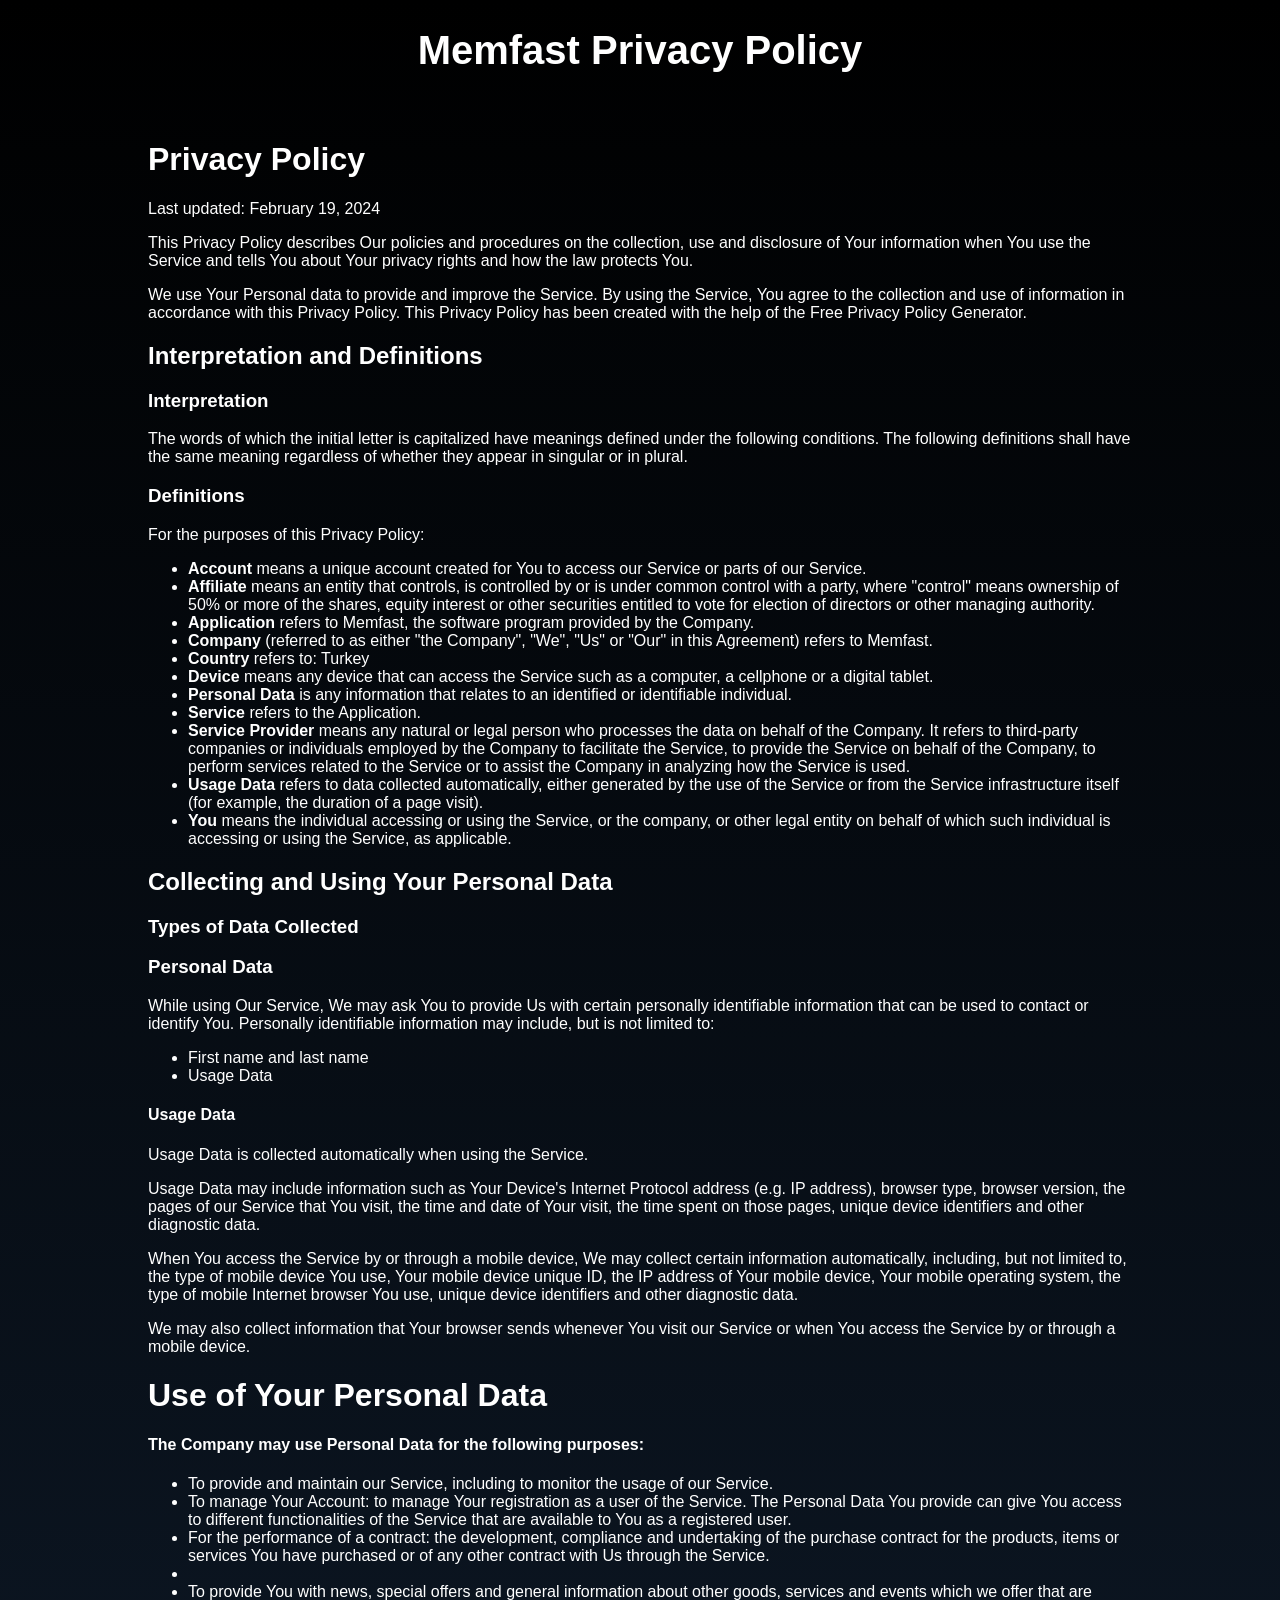
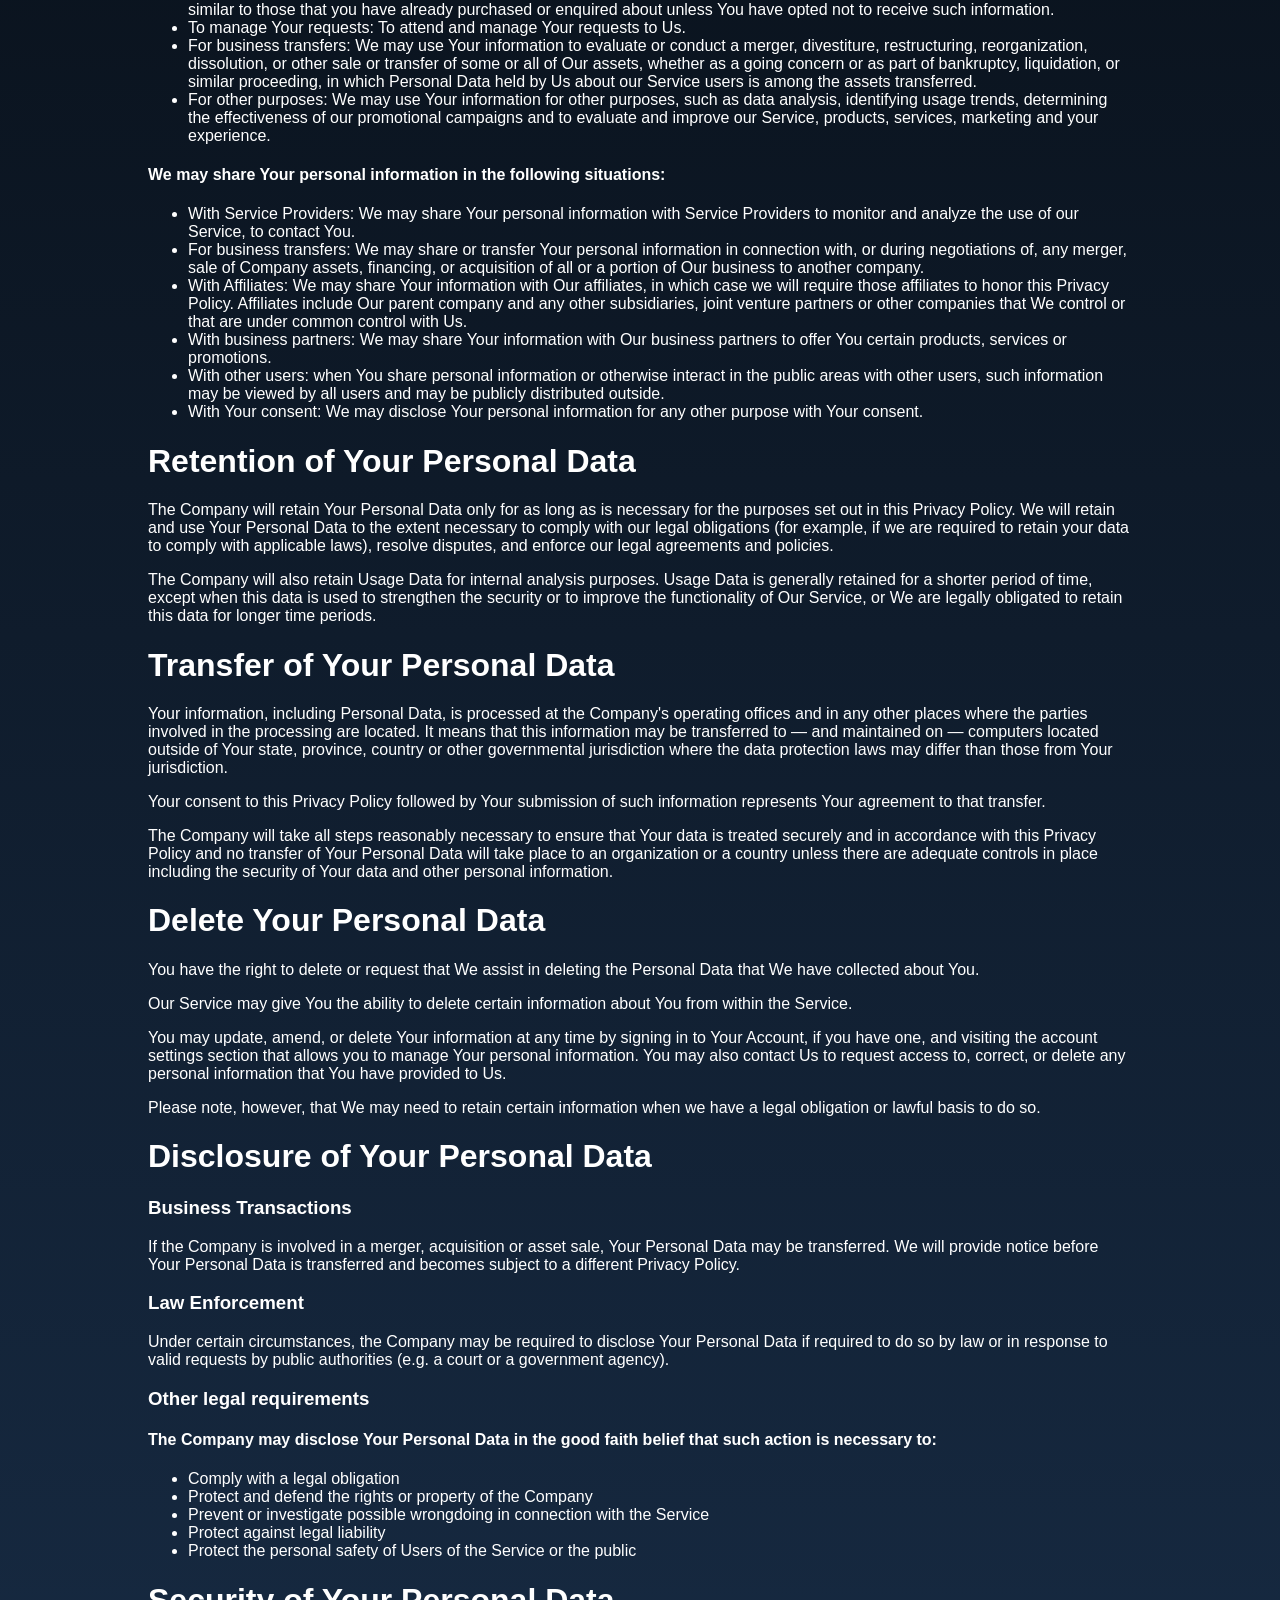
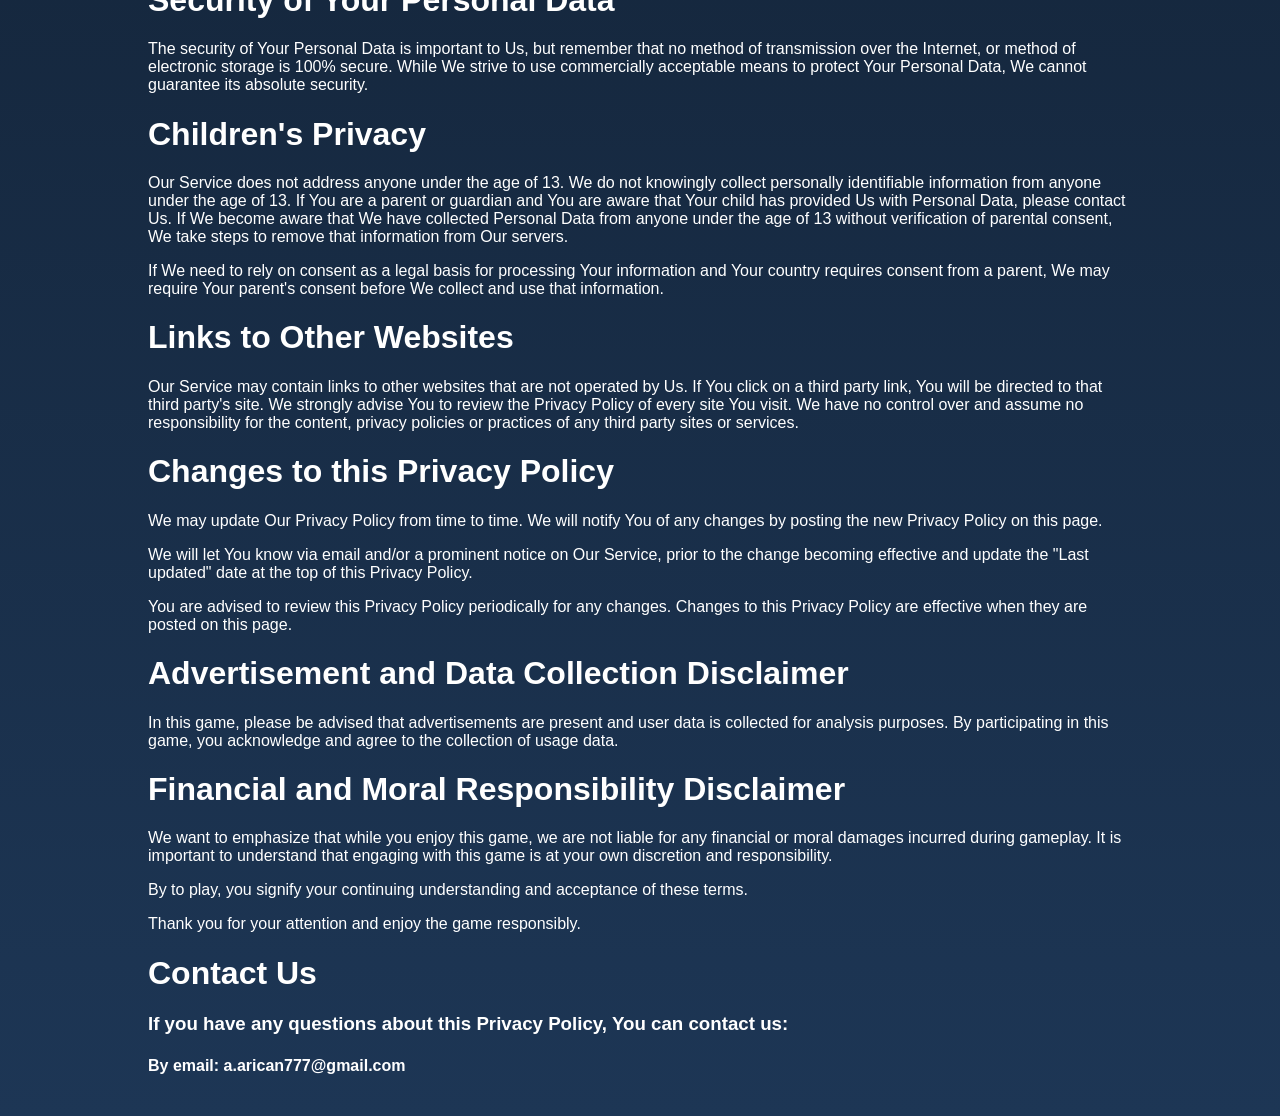
<file: index.html>
<!DOCTYPE html>
<html lang="en">
<head>
    <meta charset="UTF-8">
    <meta name="viewport" content="width=device-width, initial-scale=1.0">
    <title>Memfast - Privacy Policy</title>
    <link rel="stylesheet" href="style.css">
</head>
<body>
    <header>
        <h1>Memfast Privacy Policy</h1>
    </header>
    <main>
        <div class="content">
            <h1>Privacy Policy</h1>
            <p>Last updated: February 19, 2024</p>
            <p>This Privacy Policy describes Our policies and procedures on the collection, use and disclosure of Your information when You use the Service and tells You about Your privacy rights and how the law protects You.</p>
            <p>We use Your Personal data to provide and improve the Service. By using the Service, You agree to the collection and use of information in accordance with this Privacy Policy. This Privacy Policy has been created with the help of the Free Privacy Policy Generator.</p>
            
            <h2>Interpretation and Definitions</h2>
            
            <h3>Interpretation</h3>
            <p>The words of which the initial letter is capitalized have meanings defined under the following conditions. The following definitions shall have the same meaning regardless of whether they appear in singular or in plural.</p>
            
            <h3>Definitions</h3>
            <p>For the purposes of this Privacy Policy:</p>
            <ul>
                <li><strong>Account</strong> means a unique account created for You to access our Service or parts of our Service.</li>
                <li><strong>Affiliate</strong> means an entity that controls, is controlled by or is under common control with a party, where "control" means ownership of 50% or more of the shares, equity interest or other securities entitled to vote for election of directors or other managing authority.</li>
                <li><strong>Application</strong> refers to Memfast, the software program provided by the Company.</li>
                <li><strong>Company</strong> (referred to as either "the Company", "We", "Us" or "Our" in this Agreement) refers to Memfast.</li>
                <li><strong>Country</strong> refers to: Turkey</li>
                <li><strong>Device</strong> means any device that can access the Service such as a computer, a cellphone or a digital tablet.</li>
                <li><strong>Personal Data</strong> is any information that relates to an identified or identifiable individual.</li>
                <li><strong>Service</strong> refers to the Application.</li>
                <li><strong>Service Provider</strong> means any natural or legal person who processes the data on behalf of the Company. It refers to third-party companies or individuals employed by the Company to facilitate the Service, to provide the Service on behalf of the Company, to perform services related to the Service or to assist the Company in analyzing how the Service is used.</li>
                <li><strong>Usage Data</strong> refers to data collected automatically, either generated by the use of the Service or from the Service infrastructure itself (for example, the duration of a page visit).</li>
                <li><strong>You</strong> means the individual accessing or using the Service, or the company, or other legal entity on behalf of which such individual is accessing or using the Service, as applicable.</li>
            </ul>
            
            <h2>Collecting and Using Your Personal Data</h2>
            
            <h3>Types of Data Collected</h3>
            
            <h3>Personal Data</h3>
            <p>While using Our Service, We may ask You to provide Us with certain personally identifiable information that can be used to contact or identify You. Personally identifiable information may include, but is not limited to:</p>
            <ul>
                <li>First name and last name</li>
                <li>Usage Data</li>
            </ul>
            
            <h4>Usage Data</h4>
            <p>Usage Data is collected automatically when using the Service.</p>
            <p>Usage Data may include information such as Your Device's Internet Protocol address (e.g. IP address), browser type, browser version, the pages of our Service that You visit, the time and date of Your visit, the time spent on those pages, unique device identifiers and other diagnostic data.<br>
            <p>When You access the Service by or through a mobile device, We may collect certain information automatically, including, but not limited to, the type of mobile device You use, Your mobile device unique ID, the IP address of Your mobile device, Your mobile operating system, the type of mobile Internet browser You use, unique device identifiers and other diagnostic data.

            </p>
            <p>We may also collect information that Your browser sends whenever You visit our Service or when You access the Service by or through a mobile device.</p>
           <h1>Use of Your Personal Data</h1>
           <h4>The Company may use Personal Data for the following purposes:</h4>
           <ul> <li>To provide and maintain our Service, including to monitor the usage of our Service.</li>	

            	<li>To manage Your Account: to manage Your registration as a user of the Service. The Personal Data You provide can give You access to different functionalities of the Service that are available to You as a registered user.</li>
            	
                <li>For the performance of a contract: the development, compliance and undertaking of the purchase contract for the products, items or services You have purchased or of any other contract with Us through the Service.</li>
            	
                <li><To contact You: To contact You by email, telephone calls, SMS, or other equivalent forms of electronic communication, such as a mobile application's push notifications regarding updates or informative communications related to the functionalities, products or contracted services, including the security updates, when necessary or reasonable for their implementation./li>
            	
                    <li>To provide You with news, special offers and general information about other goods, services and events which we offer that are similar to those that you have already purchased or enquired about unless You have opted not to receive such information.</li>
            	
                    <li>To manage Your requests: To attend and manage Your requests to Us.</li>
            	
                    <li>For business transfers: We may use Your information to evaluate or conduct a merger, divestiture, restructuring, reorganization, dissolution, or other sale or transfer of some or all of Our assets, whether as a going concern or as part of bankruptcy, liquidation, or similar proceeding, in which Personal Data held by Us about our Service users is among the assets transferred.</li>
         	<li>For other purposes: We may use Your information for other purposes, such as data analysis, identifying usage trends, determining the effectiveness of our promotional campaigns and to evaluate and improve our Service, products, services, marketing and your experience.</li>
            </ul>
            <h4>We may share Your personal information in the following situations:</h4>
            <ul> 
                <li>With Service Providers: We may share Your personal information with Service Providers to monitor and analyze the use of our Service, to contact You.</li>
                <li>For business transfers: We may share or transfer Your personal information in connection with, or during negotiations of, any merger, sale of Company assets, financing, or acquisition of all or a portion of Our business to another company.</li>
                <li>With Affiliates: We may share Your information with Our affiliates, in which case we will require those affiliates to honor this Privacy Policy. Affiliates include Our parent company and any other subsidiaries, joint venture partners or other companies that We control or that are under common control with Us.</li>
                <li>
                    With business partners: We may share Your information with Our business partners to offer You certain products, services or promotions.
                </li>
                <li>
                  With other users: when You share personal information or otherwise interact in the public areas with other users, such information may be viewed by all users and may be publicly distributed outside.
                </li>
                <li>
                  With Your consent: We may disclose Your personal information for any other purpose with Your consent.
                </li>
            </ul>

            <h1>Retention of Your Personal Data</h1>
             <p>The Company will retain Your Personal Data only for as long as is necessary for the purposes set out in this Privacy Policy. We will retain and use Your Personal Data to the extent necessary to comply with our legal obligations (for example, if we are required to retain your data to comply with applicable laws), resolve disputes, and enforce our legal agreements and policies.</p>
            <p>The Company will also retain Usage Data for internal analysis purposes. Usage Data is generally retained for a shorter period of time, except when this data is used to strengthen the security or to improve the functionality of Our Service, or We are legally obligated to retain this data for longer time periods.</p>
          <h1>Transfer of Your Personal Data</h1>
          <p>Your information, including Personal Data, is processed at the Company's operating offices and in any other places where the parties involved in the processing are located. It means that this information may be transferred to — and maintained on — computers located outside of Your state, province, country or other governmental jurisdiction where the data protection laws may differ than those from Your jurisdiction.</p>
        <p>Your consent to this Privacy Policy followed by Your submission of such information represents Your agreement to that transfer.</p>
        <p>The Company will take all steps reasonably necessary to ensure that Your data is treated securely and in accordance with this Privacy Policy and no transfer of Your Personal Data will take place to an organization or a country unless there are adequate controls in place including the security of Your data and other personal information.</p>
        <h1>Delete Your Personal Data</h1>
        <p>You have the right to delete or request that We assist in deleting the Personal Data that We have collected about You.</p>
        <p>Our Service may give You the ability to delete certain information about You from within the Service.</p>
         <p>You may update, amend, or delete Your information at any time by signing in to Your Account, if you have one, and visiting the account settings section that allows you to manage Your personal information. You may also contact Us to request access to, correct, or delete any personal information that You have provided to Us.</p>
       <p>Please note, however, that We may need to retain certain information when we have a legal obligation or lawful basis to do so.</p>
       <h1>Disclosure of Your Personal Data</h1>

       <h3>Business Transactions</h3>
       <p>If the Company is involved in a merger, acquisition or asset sale, Your Personal Data may be transferred. We will provide notice before Your Personal Data is transferred and becomes subject to a different Privacy Policy.</p>
       <h3>Law Enforcement</h3>
       <p>Under certain circumstances, the Company may be required to disclose Your Personal Data if required to do so by law or in response to valid requests by public authorities (e.g. a court or a government agency).</p>
       <h3>Other legal requirements</h3>
       <h4>The Company may disclose Your Personal Data in the good faith belief that such action is necessary to:</h4>
       <ul>
        <li>Comply with a legal obligation</li>
        <li>Protect and defend the rights or property of the Company</li>
        <li>Prevent or investigate possible wrongdoing in connection with the Service</li>
        <li>Protect against legal liability</li>
        <li>Protect the personal safety of Users of the Service or the public</li>

       </ul>
       <h1>Security of Your Personal Data</h1>
       <p>The security of Your Personal Data is important to Us, but remember that no method of transmission over the Internet, or method of electronic storage is 100% secure. While We strive to use commercially acceptable means to protect Your Personal Data, We cannot guarantee its absolute security.</p>
       <h1>Children's Privacy</h1>
       <p>Our Service does not address anyone under the age of 13. We do not knowingly collect personally identifiable information from anyone under the age of 13. If You are a parent or guardian and You are aware that Your child has provided Us with Personal Data, please contact Us. If We become aware that We have collected Personal Data from anyone under the age of 13 without verification of parental consent, We take steps to remove that information from Our servers.</p>
    <p>If We need to rely on consent as a legal basis for processing Your information and Your country requires consent from a parent, We may require Your parent's consent before We collect and use that information.</p>
    <h1>Links to Other Websites</h1>
    <p>Our Service may contain links to other websites that are not operated by Us. If You click on a third party link, You will be directed to that third party's site. We strongly advise You to review the Privacy Policy of every site You visit.
        We have no control over and assume no responsibility for the content, privacy policies or practices of any third party sites or services.
        </p>
        <h1>Changes to this Privacy Policy</h1>
        <p>We may update Our Privacy Policy from time to time. We will notify You of any changes by posting the new Privacy Policy on this page.</p>
   <p>We will let You know via email and/or a prominent notice on Our Service, prior to the change becoming effective and update the "Last updated" date at the top of this Privacy Policy.</p>
   
   <p>You are advised to review this Privacy Policy periodically for any changes. Changes to this Privacy Policy are effective when they are posted on this page.</p>
   <h1>Advertisement and Data Collection Disclaimer</h1>
   <p>In this game, please be advised that advertisements are present and user data is collected for analysis purposes. By participating in this game, you acknowledge and agree to the collection of usage data.</p>
   <h1>Financial and Moral Responsibility Disclaimer</h1>
   <p>We want to emphasize that while you enjoy this game, we are not liable for any financial or moral damages incurred during gameplay. It is important to understand that engaging with this game is at your own discretion and responsibility.</p>
   
<p>By to play, you signify your continuing understanding and acceptance of these terms.</p>
<p>Thank you for your attention and enjoy the game responsibly.</p>
<h1>Contact Us</h1>
<h3>If you have any questions about this Privacy Policy, You can contact us:</h3>
<h4>By email: a.arican777@gmail.com</h4>
</div>
    </main>


</body>
</html>
</file>
<file: style.css>
body {
    margin: 0;
    padding: 0;
   
    background: linear-gradient(to bottom, #000000, #1D3655);
    font-family: Arial, sans-serif;
    color: white;
}

header{
    width: 100%;
    height: 100px;
    display: flex;
    align-items: center;
    justify-content: center;
}

header h1{
    font-size: 40px;
}

main{
    width: 80%;
    margin: 0 auto;
}
.content {
    padding: 20px;
}
</file>
